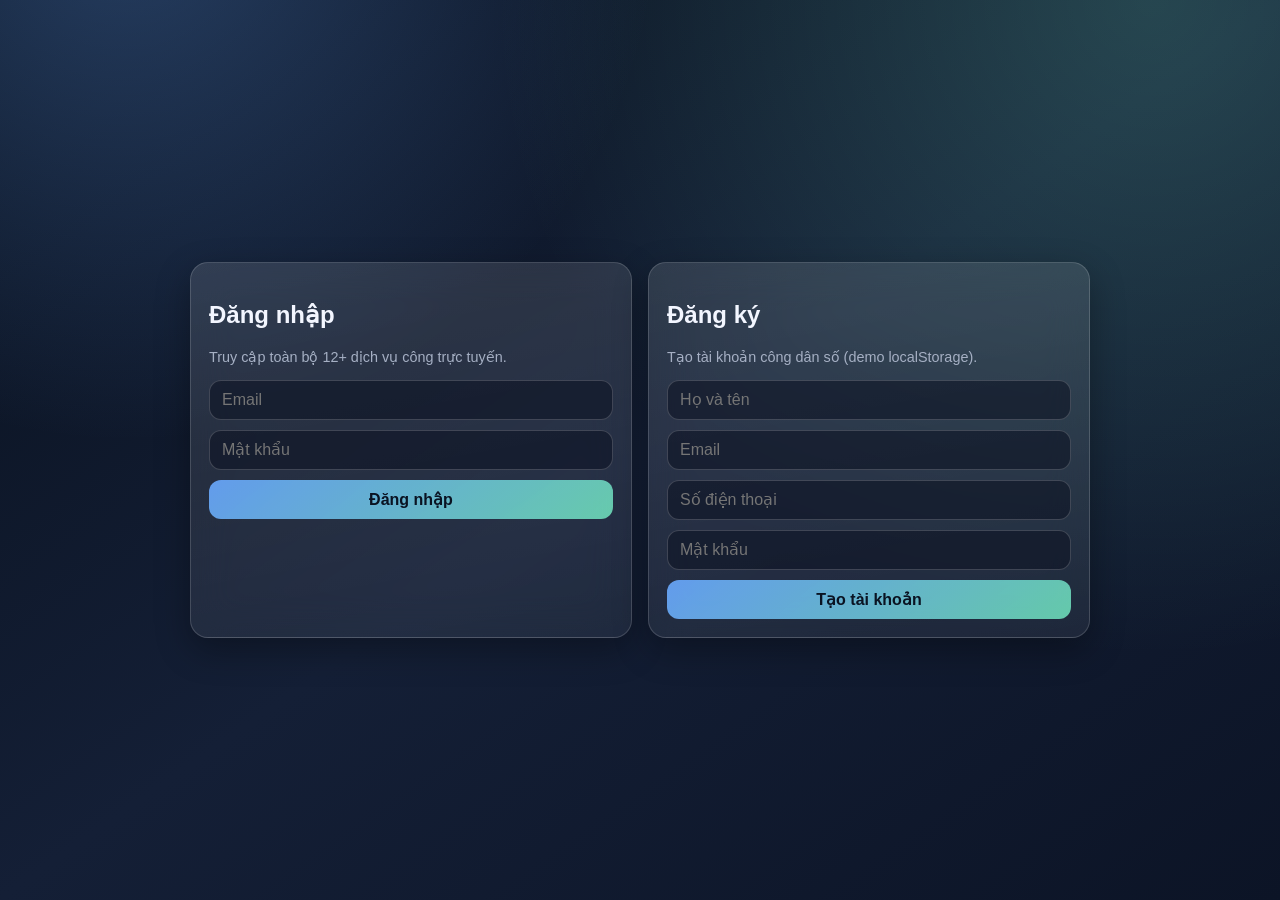
<file: index.html>
<!doctype html><html lang="vi"><head><meta charset="UTF-8"><meta name="viewport" content="width=device-width, initial-scale=1.0"><title>Đăng nhập | Cổng DVC</title><link rel="stylesheet" href="assets.css"></head><body>
<div class="auth-wrap">
  <div class="auth-card">
    <section class="card"><h2>Đăng nhập</h2><p class="small">Truy cập toàn bộ 12+ dịch vụ công trực tuyến.</p>
      <form id="loginForm" class="row">
        <input required type="email" name="email" placeholder="Email">
        <input required type="password" name="password" placeholder="Mật khẩu">
        <button>Đăng nhập</button>
      </form><div id="loginMsg" class="small"></div>
    </section>
    <section class="card"><h2>Đăng ký</h2><p class="small">Tạo tài khoản công dân số (demo localStorage).</p>
      <form id="regForm" class="row">
        <input required name="name" placeholder="Họ và tên">
        <input required type="email" name="email" placeholder="Email">
        <input required name="phone" placeholder="Số điện thoại">
        <input required type="password" name="password" placeholder="Mật khẩu">
        <button>Tạo tài khoản</button>
      </form><div id="regMsg" class="small"></div>
    </section>
  </div>
</div>
<script src="app.js"></script>
<script>
seedData();
if (currentUser()) location.href = 'dashboard.html';
loginForm.onsubmit = (e)=>{e.preventDefault(); const fd=new FormData(loginForm); try { login(Object.fromEntries(fd)); location.href='dashboard.html'; } catch(err){ loginMsg.textContent = err.message; }};
regForm.onsubmit = (e)=>{e.preventDefault(); const fd=new FormData(regForm); try { register(Object.fromEntries(fd)); location.href='dashboard.html'; } catch(err){ regMsg.textContent = err.message; }};
</script>
</body></html>
</file>
<file: assets.css>
:root {
  --bg: #0b1220;
  --surface: rgba(255, 255, 255, 0.08);
  --surface-strong: rgba(255, 255, 255, 0.14);
  --text: #f3f6ff;
  --muted: #a6b0c4;
  --accent: #6aa8ff;
  --accent-2: #7dffcf;
  --danger: #ff7676;
  --ok: #73f2a1;
  --shadow: 0 12px 35px rgba(0,0,0,.32);
  --radius: 18px;
}
* { box-sizing: border-box; }
html, body { margin: 0; padding: 0; }
body {
  font-family: "Segoe UI Variable", "Segoe UI", "Inter", sans-serif;
  color: var(--text);
  background:
    radial-gradient(circle at 10% -10%, rgba(106,168,255,.3), transparent 35%),
    radial-gradient(circle at 90% 0%, rgba(125,255,207,.18), transparent 45%),
    linear-gradient(145deg, #08101d, #141f36 50%, #0c1426);
  min-height: 100vh;
  animation: fadeIn 700ms ease;
}
@keyframes fadeIn { from { opacity: 0; transform: translateY(8px);} to {opacity: 1; transform: none;} }
.layout { display: grid; grid-template-columns: 270px 1fr; min-height: 100vh; }
.sidebar {
  border-right: 1px solid rgba(255,255,255,.13);
  background: rgba(10,16,30,.6);
  backdrop-filter: blur(24px) saturate(130%);
  padding: 20px;
}
.brand { font-size: 1.1rem; font-weight: 700; margin-bottom: 16px; }
.nav { display: grid; gap: 8px; max-height: calc(100vh - 160px); overflow: auto; padding-right: 4px; }
.nav a {
  color: var(--text);
  text-decoration: none;
  padding: 10px 12px;
  border: 1px solid transparent;
  border-radius: 12px;
  background: rgba(255,255,255,.03);
  transition: all .22s ease;
}
.nav a:hover { transform: translateY(-1px) scale(1.01); border-color: rgba(255,255,255,.2); background: rgba(255,255,255,.09); }
.nav a.active { border-color: rgba(106,168,255,.7); box-shadow: inset 0 0 0 1px rgba(106,168,255,.45); }
.main { padding: 26px; }
.header { display:flex; justify-content: space-between; align-items:center; gap:12px; margin-bottom:18px; }
.card {
  background: linear-gradient(170deg, rgba(255,255,255,.12), rgba(255,255,255,.06));
  border: 1px solid rgba(255,255,255,.16);
  border-radius: var(--radius);
  box-shadow: var(--shadow);
  padding: 18px;
  transition: transform .2s ease, box-shadow .25s ease, background .3s;
  backdrop-filter: blur(20px);
}
.card:hover { transform: translateY(-2px); box-shadow: 0 18px 44px rgba(0,0,0,.4); }
.grid { display:grid; gap:14px; grid-template-columns: repeat(auto-fit,minmax(250px,1fr)); }
input, select, textarea, button {
  width: 100%; border-radius: 12px; border: 1px solid rgba(255,255,255,.18);
  background: rgba(11, 18, 33, .55); color: var(--text); padding: 10px 12px; font: inherit;
}
input:focus, select:focus, textarea:focus { outline: 2px solid rgba(106,168,255,.42); }
button {
  cursor: pointer; font-weight: 600;
  background: linear-gradient(140deg, rgba(106,168,255,.9), rgba(125,255,207,.75));
  color: #0a1322; border: none; transition: transform .13s ease, filter .2s ease;
}
button:hover { filter: brightness(1.06); transform: translateY(-1px); }
button:active { transform: scale(.98); }
.row { display:grid; gap:10px; grid-template-columns: repeat(auto-fit,minmax(200px,1fr)); }
.small { color: var(--muted); font-size: .9rem; }
.tag { display:inline-flex; padding:4px 9px; border-radius:999px; font-size:.78rem; margin-right:6px; background: rgba(106,168,255,.2); border:1px solid rgba(106,168,255,.45); }
.list { margin:0; padding-left: 18px; }
.table { width:100%; border-collapse: collapse; }
.table th,.table td { border-bottom: 1px solid rgba(255,255,255,.14); padding:8px; text-align:left; }
.flash { animation: flash .3s ease; }
@keyframes flash { 0%{filter:brightness(1)} 50%{filter:brightness(1.22)} 100%{filter:brightness(1)} }
.auth-wrap { min-height:100vh; display:grid; place-items:center; padding:20px; }
.auth-card { max-width:900px; width:100%; display:grid; gap:16px; grid-template-columns: 1fr 1fr; }
@media (max-width:900px){ .layout{grid-template-columns:1fr;} .sidebar{position:sticky;top:0; z-index:2;} .auth-card{grid-template-columns:1fr;} }
</file>
